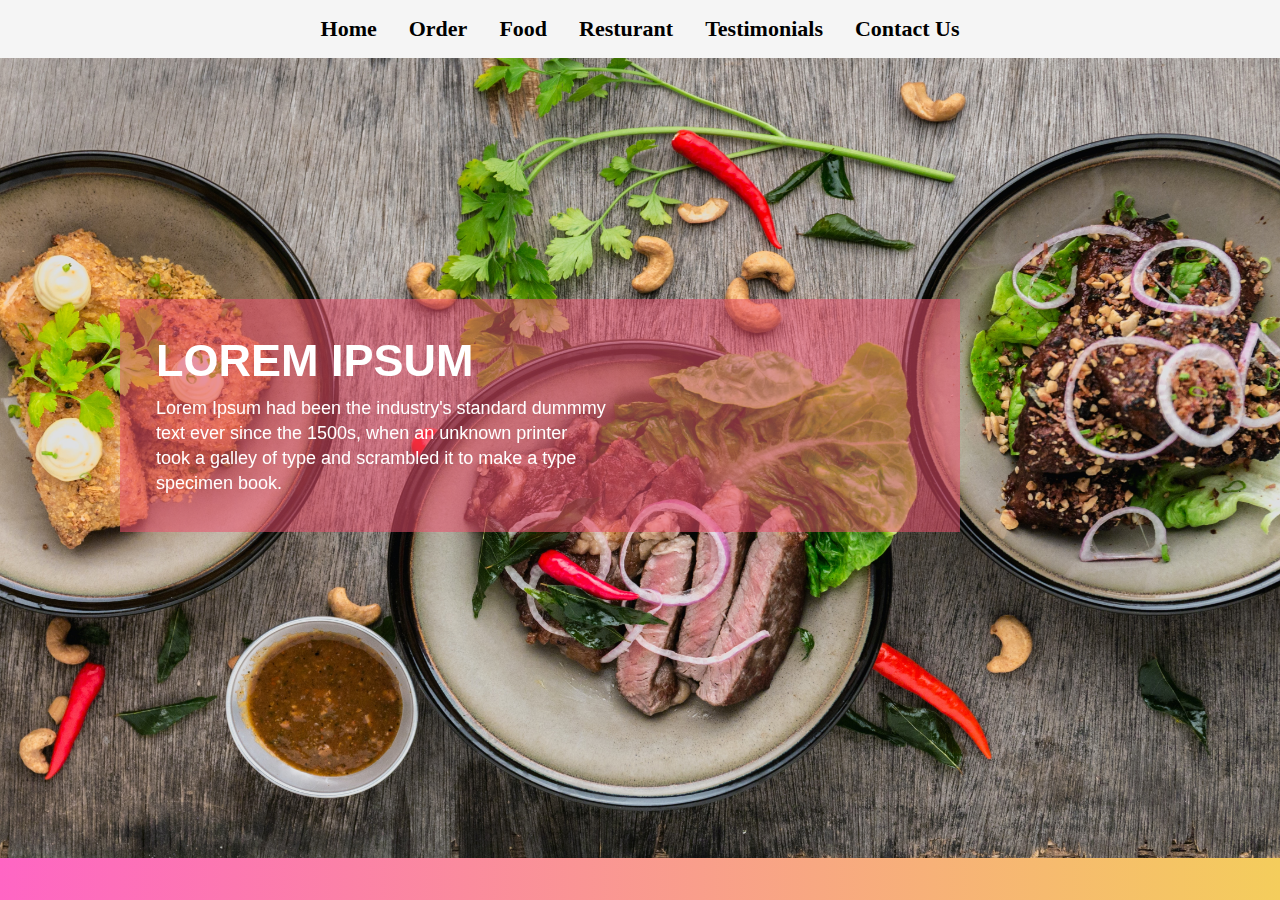
<file: Index.html>
<!DOCTYPE html>
<html>
    <head>
        <meta name="viewport" content="width=device-width, initial-scale=1">
        <link rel="stylesheet" type="text/css" href="style.css">
        <title>FoodORderSite</title>
    </head>
    <body>
        <div class="TopNav">
            <a class = "openMenu" href="#home">Home</a>
            <a href="order.html">Order</a>
            <a href="#food">Food</a>
            <a href="#resturant">Resturant</a>
            <a href="#testimonials">Testimonials</a>
            <a href="#contactus">Contact Us</a>
        </div>
        <div class="contactlogo">
            <img src="Assets\call.png">
        </div>
        <div class="contactlogo">
            <img id="logo2" src="Assets\cart.png">
        </div>
        <div class="maindisplay">
            <img src="Assets\img1.jpg">
            <div class="imgtext">
            <p id="heading">LOREM IPSUM</p>
            <p id="htext">Lorem Ipsum had been the industry's standard dummmy text ever since the 1500s, when an unknown printer took a galley of type and scrambled it to make a type specimen book.
            </p>
        </div>
        </div>
    </body>
</html>
</file>
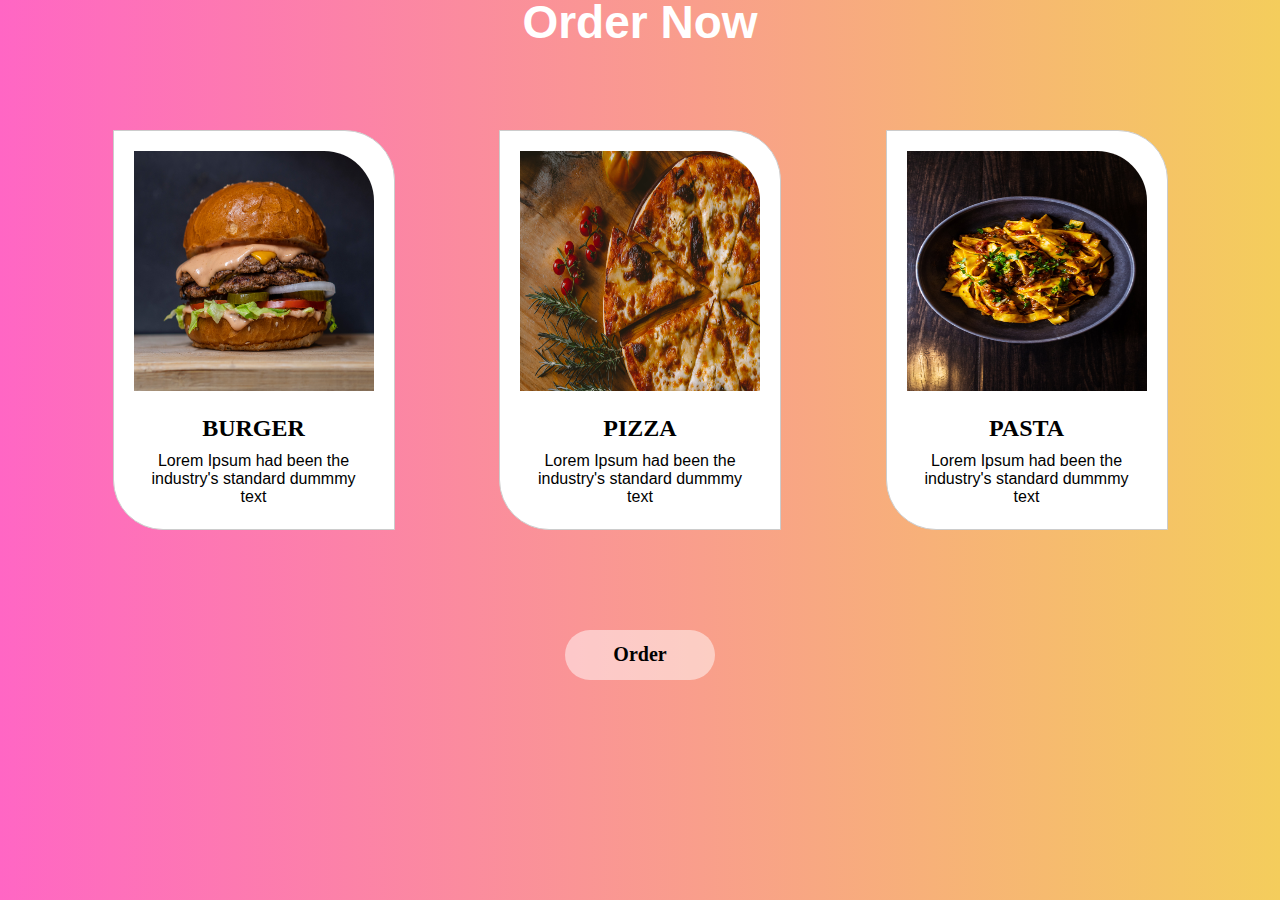
<file: order.html>
<!DOCTYPE html>
<html>
    <head>
        <meta name="viewport" content="width=device-width, initial-scale=1"> 
        <title>ordernow</title>
    </head>
    <style>
        body{
            background: rgb(255,102,196); 
            background: linear-gradient(90deg, rgba(255,102,196,1) 0%, rgba(244,205,92,1) 100%);
        }
        
        h1{
            margin-top: -13px;
            padding-bottom: 50px;
        }
        .grid-container {
            display: flex;
            justify-content: space-evenly;
            height: 25em;
            border-radius: 0px 20px 0px 20px; 
        }
        
        .grid-item {
          border: 1px solid #ccc;
          background-color: white;
          border-radius: 0px 50px 0 50px;
          padding: 20px;
          text-align: center;
        }

        button{
            background-color: rgba(255, 251, 251, 0.509);
            border-radius: 50px;
            border: none;
            height: 50px;
            width: 150px;
            color: black;
            font-size: 20px;
            font-family: tt norms pro;
            font-weight: bold;
            padding: auto;
            margin-top: 5em;
        }

        button:hover{ 
            background-color: rgb(245, 209, 103);
        }

        img{
            height: 15em;
            width: 15em;
            border-radius: 0px 50px 0 0;
            
        }

        p{
            width: 14em;
            font-family: 'Gill Sans', 'Gill Sans MT', Calibri, 'Trebuchet MS', sans-serif;
            font-weight: lighter;
            align-content: center;
            margin-top: -10px;
        }

    /* Media query for screens with a maximum width of 768px (tablets and smaller) */
    @media (max-width: 768px) {
      /* Styles for tablets and smaller screens */
      h1{
            margin-top: -13px;
            padding-bottom: 20px;
        }
        .grid-container {
            display: flex;
            justify-content: space-evenly;
            height: 20em;
            border-radius: 0px 20px 0px 20px; 
        }
        
        .grid-item {
          border: 1px solid #ccc;
          background-color: white;
          border-radius: 0px 50px 0 50px;
          padding: 5px;
          text-align: center;
          width: 200px;
        }

        button{
            background-color: rgba(255, 251, 251, 0.509);
            border-radius: 50px;
            border: none;
            height: 50px;
            width: 150px;
            color: black;
            font-size: 20px;
            font-family: tt norms pro;
            font-weight: bold;
            padding: auto;
            margin-top: 2em;
        }

        button:hover{ 
            background-color: rgb(245, 209, 103);
        }

        img{
            height: 10em;
            width: 10em;
            border-radius: 0px 50px 0 0;   
        }

        p{
            width: 12em;
            font-family: 'Gill Sans', 'Gill Sans MT', Calibri, 'Trebuchet MS', sans-serif;
            font-weight: lighter;
            align-content: center;
            margin-top: -10px;
        }
    }

    /* Media query for screens with a maximum width of 480px (mobile devices) */
    @media (max-width: 480px) {
      /* Styles for mobile devices */
      h1{
            margin-top: -13px;
            padding-bottom: 0px;
        }
        .grid-container {
            display: grid !important;
            justify-content: space-evenly;
            height: 50em;
            border-radius: 0px 20px 0px 20px; 
        }
        
        .grid-item {
          border: 1px solid #ccc;
          background-color: white;
          border-radius: 0px 50px 0 50px;
          padding: 10px;
          text-align: center;
          width: 200px;
          margin-bottom: 1em;
        }

        button{
            background-color: rgba(255, 251, 251, 0.509);
            border-radius: 50px;
            border: none;
            height: 50px;
            width: 150px;
            color: black;
            font-size: 20px;
            font-family: tt norms pro;
            font-weight: bold;
            padding: auto;
            margin-top: 12.5em;
        }

        button:hover{ 
            background-color: rgb(245, 209, 103);
        }

        img{
            height: 12em;
            width: 12em;
            border-radius: 0px 50px 0 0; 
        }

        p{
            width: 14em;
            font-family: 'Gill Sans', 'Gill Sans MT', Calibri, 'Trebuchet MS', sans-serif;
            font-weight: lighter;
            align-content: center;
            margin-top: -10px;
            font-size: 13px;
        }  
    }
      </style>
    <body>
       <h1 style="color: white; font-size: 46px; font-family: sans-serif; font-weight: bolder; text-align: center">Order Now</h1> 
       <div class="grid-container">
        <div class="grid-item"><img src="Assets\img4.jpg"><div style="display: grid;justify-content: center;">
            <h2>BURGER</h2>
            <p>Lorem Ipsum had been the industry's standard dummmy text</p>
        </div></div>
        <div class="grid-item"><img src="Assets\img2.jpg"><div style="display: grid;justify-content: center;">
            <h2>PIZZA</h2>
            <p>Lorem Ipsum had been the industry's standard dummmy text</p>
        </div></div>
        <div class="grid-item"><img src="Assets\img3.jpg"><div style="display: grid;justify-content: center;">
            <h2>PASTA</h2>
            <p>Lorem Ipsum had been the industry's standard dummmy text</p>
        </div></div>
      </div>
      <center><button type="submit">Order</button></center>
    </body>
</html>
</file>
<file: style.css>
body{
    display: block;
    background: rgb(255,102,196);
    background: linear-gradient(90deg, rgba(255,102,196,1) 0%, rgba(244,205,92,1) 100%);
    font-family: Georgia pro;
}
.TopNav{
    background-color: whitesmoke;
    position: fixed; 
    top: 0; 
    left: 0;
    width: 100%; 
    justify-content: center;
    display: flex;
}

.TopNav a {
    float: left;
    color: black;
    text-align: center;
    padding: 16px;
    text-decoration: none;
    font-size: 22px;
    font-weight: bold;
   }

.contactlogo{
    position: fixed;
    display: flex;
    padding: auto;
}
.contactlogo img{
    height: 30px;
    width: 30px;
    position: fixed;
    padding: 7px;
    margin-left: 112em;
}

#logo2{
    margin-left: 115em;
    position: fixed;
}

.maindisplay{
    position: fixed;   
    top: 58px;
    left: 0;
    width: 100%; 
    height: 800px; 
}

.maindisplay img{
    /* margin-top: 200px; */
    /* display: flex;
    position: relative; */
    width: 100vw;
    /* width: 100%; */
    height: 100%;
    /* object-fit:contain */
}

#heading{
    color: white;
    font-size: 45px;
    font-family: sans-serif;
    font-weight: bolder;
    padding: 36px;
}

#htext{
    color: white;
    font-size: 18px;
    font-family: sans-serif;
    font-weight: lighter;
    margin-top: -6em;
    width: 450px;
    padding: 36px;
    line-height: 25px;
}

.imgtext{
    background-color: rgba(237, 80, 109, 0.543);
    width: 840px;
    margin-left: 120px;
    margin-top: -38em;
    position: relative;    
}



/* Media query for screens with a maximum width of 768px (Tablet) */
@media (max-width: 768px) {
    /* Styles for tablet screens */
    /* ... */
    .TopNav{
        background-color: whitesmoke;
        position: fixed; 
        top: 0; 
        left: 0;
        width: 100%; 
        justify-content: center;
        display: flex;
    }

    .TopNav a {
        float: left;
        color: black;
        text-align: center;
        padding: 16px;
        text-decoration: none;
        font-size: 18px;
        font-weight: bold;
       }
    .contactlogo{
        position: fixed;
        display: flex;
        padding: auto;
    }
    .contactlogo img{
        height: 20px;
        width: 20px;
        position: fixed;
        padding: 7px;
        margin-left: 42em;
    }
    #logo2{
        margin-left: 44em;
        position: fixed;
    }
    
    .maindisplay{
        position: fixed;   
        top: 58px;
        left: 0;
        width: 100%; 
        height: 800px; 
    }
    
    .maindisplay img{
       width: 100%;
       position: relative;
       margin-top: -5px;
    }
    
    #heading{
        color: white;
        font-size: 45px;
        font-family: sans-serif;
        font-weight: bolder;
        padding: 36px;
    }
    
    #htext{
        color: white;
        font-size: 18px;
        font-family: sans-serif;
        font-weight: lighter;
        margin-top: -6em;
        width: 450px;
        padding: 36px;
        line-height: 25px;
    }
    
    .imgtext{
        background-color: rgba(237, 80, 109, 0.543);
        width: 540px;
        margin-left: 50px;
        margin-top: -45em;
        position: relative;    
    }
}

/* Media query for screens with a maximum width of 480px (Mobile) */
@media (max-width: 480px) {
    /* Styles for mobile screens */
    /* ... */
    .TopNav{
        background-color: whitesmoke;
        position: fixed; 
        top: 0; 
        left: 0;
        width: 100%; 
        justify-content: center;
        display: flex;
    }

    .TopNav a {
        float: left;
        color: black;
        text-align: center;
        padding: 10px;
        text-decoration: none;
        font-size: 10px;
        font-weight: bold;
       }
    .contactlogo{
        position: fixed;
        display: flex;
        padding: auto;
    }
    .contactlogo img{
        height: 15px;
        width: 15px;
        position: fixed;
        padding: 0px;
        margin-left: 26.2em;
    }
    #logo2{
        margin-left: 27.5em;
        position: fixed;
    }
    
    .maindisplay{
        position: fixed;   
        top: 58px;
        left: 0;
        width: 100%; 
        height: 800px; 
    }
    
    .maindisplay img{
       width: 100%;
       height: 100%;
       object-fit: cover;
       margin-top: -25px;
    }
    
    #heading{
        color: white;
        font-size: 25px;
        font-family: sans-serif;
        font-weight: bolder;
        padding: 36px;
    }
    
    #htext{
        color: white;
        font-size: 14px;
        font-family: sans-serif;
        font-weight: lighter;
        margin-top: -6em;
        width: 275px;
        padding: 36px;
        line-height: 25px;
    }
    .imgtext{
        background-color: rgba(237, 80, 109, 0.543);
        width: 310px;
        margin-left: 50px;
        margin-top: -45em;
        position: relative;    
    }
}
</file>
